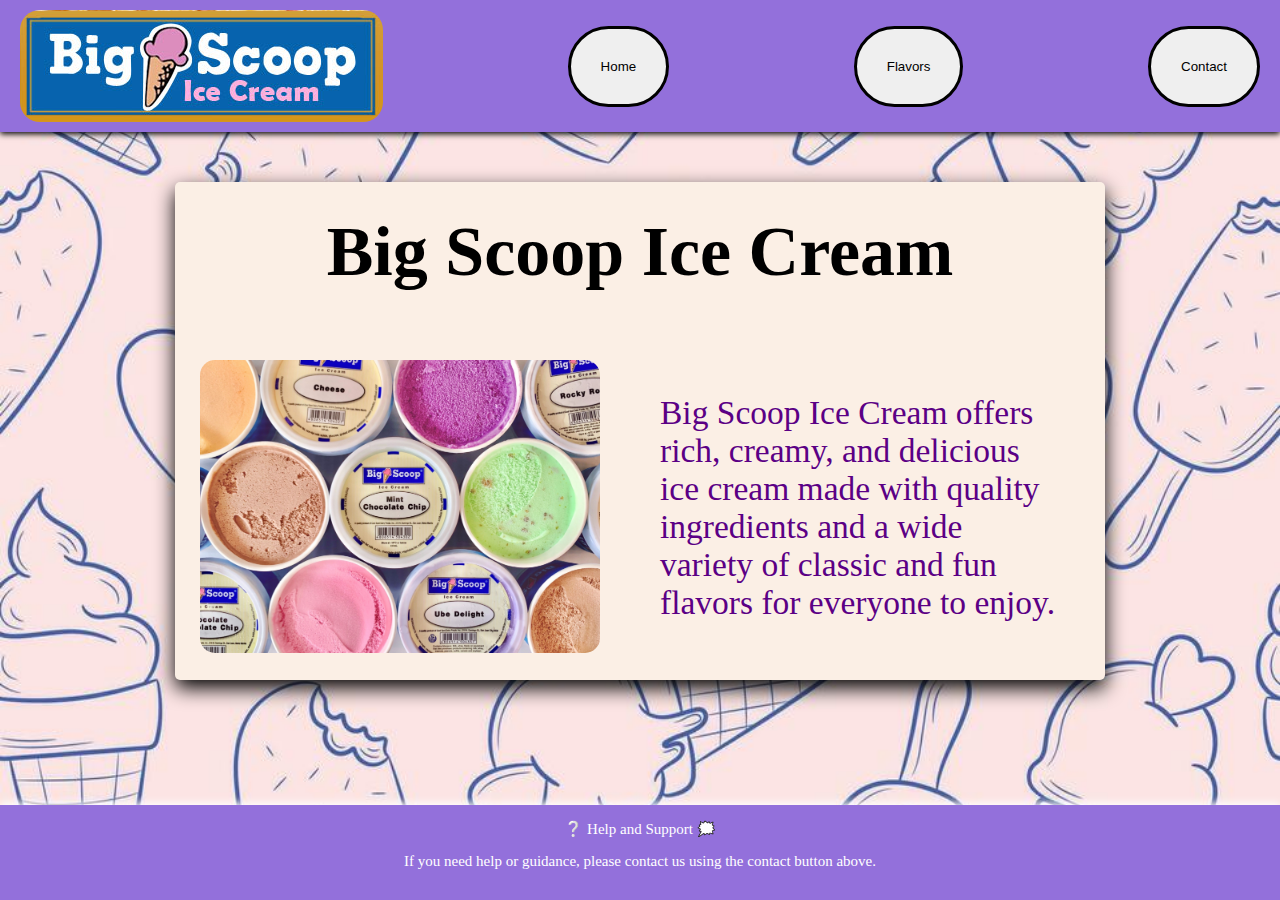
<file: index.html>
<!DOCTYPE html>
<html lang="en">
<head>
  <meta charset="UTF-8">
  <meta name="viewport" content="width=device-width, initial-scale=1.0">
  <link rel="icon" type="image/png" href="images/favicon.png">
  <link rel="stylesheet" href="style.css">
  <title>Big Scoop Ice Cream | Home</title>
  <script src="main.js" defer></script>
</head>

<body>

  <!-- NAVBAR -->
  <div class="navbar" style="background-color:mediumpurple; box-shadow:0px 2px 6px;">
    <img src="images/Big-Scoop-Logo.png" alt="Logo" style="border-radius:20px;">

    <a href="index.html">
      <button style="border-radius:60px; padding:30px; border:solid 3px;">
        Home
      </button>
    </a>

    <a href="Flavorpage.html">
      <button style="border-radius:60px; padding:30px; border:solid 3px;">
        Flavors
      </button>
    </a>

    <button style="border-radius:60px; padding:30px; border:solid 3px;" onclick="cinfo()">
      Contact
    </button>

    <div id="conta">
      <a href="https://www.instagram.com/itsmejaaaaaaaa?igsh=MWo2cXB6d2h0Y2RnMQ==" target="_blank">
        <img src="images/Ig.png" alt="Instagram">
      </a>
    </div>
  </div>

  <!-- MAIN CONTENT -->
  <main>

    <div class="main-box">
      <h2 class="page-title">Big Scoop Ice Cream</h2>

      <div class="content">
        <img src="images/ice.jpg" class="ice-img" alt="Ice Cream">

        <p class="description">
          Big Scoop Ice Cream offers rich, creamy, and delicious ice cream made with
          quality ingredients and a wide variety of classic and fun flavors for everyone to enjoy.
        </p>
      </div>
    </div>

  </main>


  <footer style="background-color:mediumpurple; text-align:center; font-size:15px; padding:15px; box-shadow:0px -2px 8px;">
    ❔ Help and Support 🗯️
    <p>
      If you need help or guidance, please contact us using the contact button above.
    </p>
  </footer>

</body>
</html>
</file>
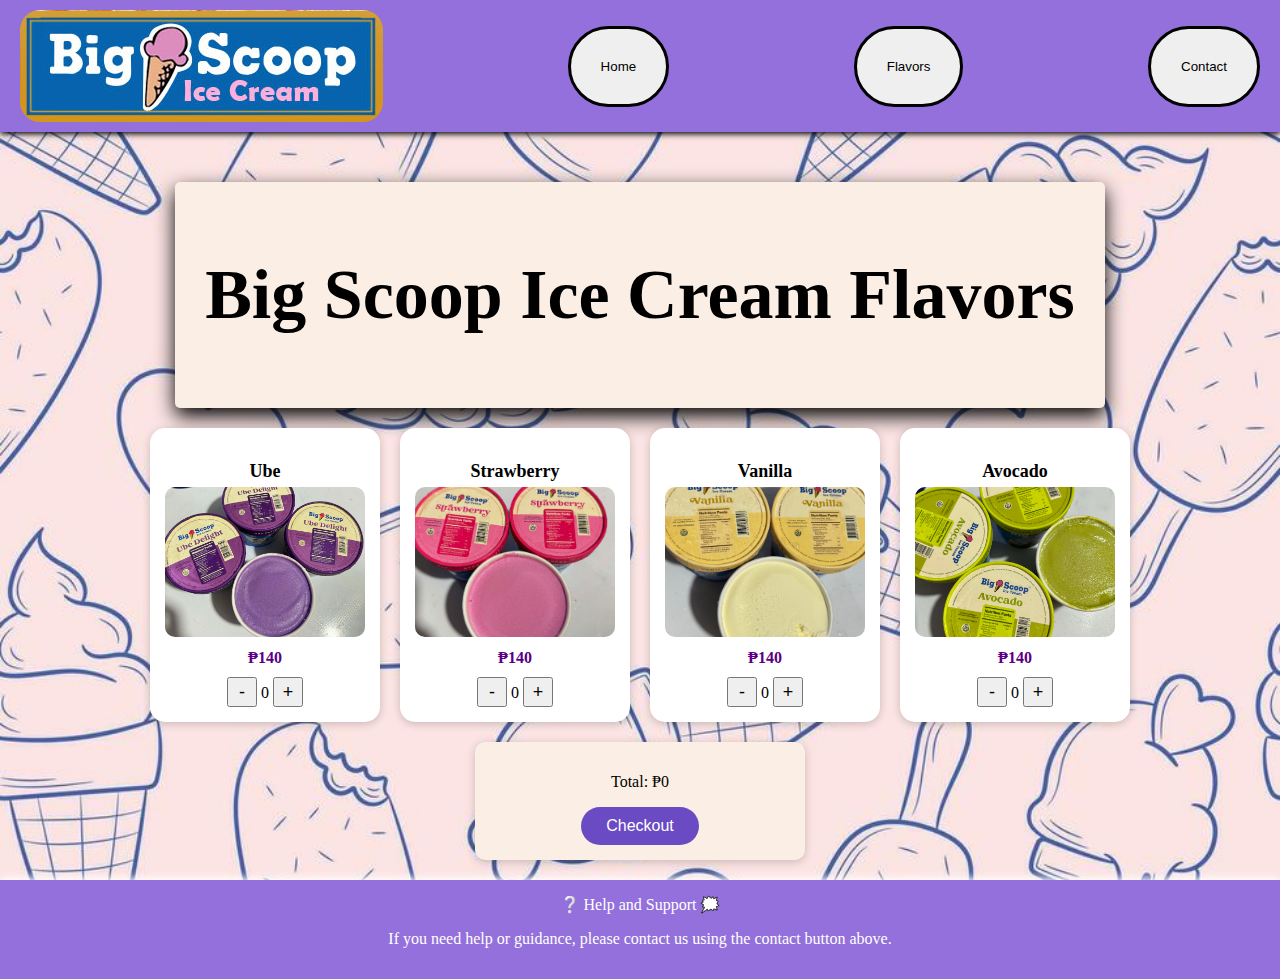
<file: Flavorpage.html>
<!DOCTYPE html>
<html lang="en">
<head>
  <meta charset="UTF-8">
  <meta name="viewport" content="width=device-width, initial-scale=1.0">
  <link rel="icon" type="image/png" href="images/favicon.png">
  <link rel="stylesheet" href="flavors.css">
  <title>Big Scoop Ice Cream | Flavors</title>
  <script src="main.js" defer></script>
</head>

<body>

  <!-- NAVBAR -->
  <div class="navbar" style="background-color:mediumpurple; box-shadow:0px 2px 6px;">
    <img src="images/Big-Scoop-Logo.png" alt="Logo" style="border-radius:20px;">

    <a href="index.html">
      <button style="border-radius:60px; padding:30px; border:solid 3px;">Home</button>
    </a>

    <a href="Flavorpage.html">
      <button style="border-radius:60px; padding:30px; border:solid 3px;">Flavors</button>
    </a>

    <button style="border-radius:60px; padding:30px; border:solid 3px;" onclick="cinfo()">Contact</button>

    <div id="conta" style="display:none; margin-top:10px;">
      <a href="https://www.instagram.com/itsmejaaaaaaaa?igsh=MWo2cXB6d2h0Y2RnMQ==" target="_blank">
        <img src="images/Ig.png" alt="Instagram" style="height:90px; width:150px;">
      </a>
    </div>
  </div>

  <!-- TITLE BOX -->
  <div class="title-box">
    <h2 class="page-title">Big Scoop Ice Cream Flavors</h2>
  </div>

  <!-- PRODUCTS GRID -->
  <div class="products content">

    <!-- UBE -->
    <div class="card" data-price="140">
      <p class="name">Ube</p>
      <img src="images/Ube.jpg" alt="Ube">
      <p class="price">₱140</p>
      <div class="qty">
        <button onclick="changeQty(this,-1)">-</button>
        <span>0</span>
        <button onclick="changeQty(this,1)">+</button>
      </div>
    </div>

    <!-- STRAWBERRY -->
    <div class="card" data-price="140">
      <p class="name">Strawberry</p>
      <img src="images/Strawberry.jpg" alt="Strawberry">
      <p class="price">₱140</p>
      <div class="qty">
        <button onclick="changeQty(this,-1)">-</button>
        <span>0</span>
        <button onclick="changeQty(this,1)">+</button>
      </div>
    </div>

    <!-- VANILLA -->
    <div class="card" data-price="140">
      <p class="name">Vanilla</p>
      <img src="images/Vanilla.jpeg" alt="Vanilla">
      <p class="price">₱140</p>
      <div class="qty">
        <button onclick="changeQty(this,-1)">-</button>
        <span>0</span>
        <button onclick="changeQty(this,1)">+</button>
      </div>
    </div>

    <!-- AVOCADO -->
    <div class="card" data-price="140">
      <p class="name">Avocado</p>
      <img src="images/Avocado.jpeg" alt="Avocado">
      <p class="price">₱140</p>
      <div class="qty">
        <button onclick="changeQty(this,-1)">-</button>
        <span>0</span>
        <button onclick="changeQty(this,1)">+</button>
      </div>
    </div>

  </div>

  <!-- CHECKOUT BOX -->
  <div class="checkout-box">
    <p>Total: ₱<span id="total">0</span></p>
    <button id="checkoutBtn" onclick="checkout()">Checkout</button>
  </div>

  <!-- FOOTER HELP -->
  <footer class="footer">
    ❔ Help and Support 🗯️
    <p>If you need help or guidance, please contact us using the contact button above.</p>
  </footer>

</body>
</html>
</file>
<file: style.css>
/* BODY & BACKGROUND */
body{
  background-color:#DDD8FF;
  margin:0;
  min-height:100vh; /* ensures footer stays at bottom */
  display:flex;
  flex-direction:column;
  background-image:url(images/Background.jpg);
  background-repeat:no-repeat;
  background-position:center;
  background-size:cover;
}

/* BUTTON HOVER & ACTIVE ANIMATION */
button {
  transition: all 0.15s ease-in-out; /* smooth hover and active */
}

button:hover {
  transform: scale(1.05);       /* slightly bigger */
  background-color: #998EE5;    /* hover color */
}

button:active {
  transform: scale(1.1);        /* bigger on click */
  background-color: #725EFE;    /* active color */
}

/* NAVBAR */
.navbar{
  display:flex;
  align-items:center;
  justify-content:space-between;
  padding:10px 20px;
  flex-wrap:wrap;
}

#conta{
  display:none;
  margin-top:10px;
}

#conta img{
  height:90px;
  width:150px;
}

/* TITLE */
.page-title{
  text-align:center;
  margin-top:15px;
  font-family:cursive;
  font-size:70px;
  font-weight:600;
}

/* MAIN BOX */
.main-box{
  max-width:900px;
  margin:50px auto;
  padding:15px;
  background-color:#FBEFE5;
  border-radius:5px;
  box-shadow:0px 8px 20px;
  transition: all 0.2s ease-in-out;
}

.main-box:hover{
  transform: scale(1.02); /* slight grow */
  box-shadow: 0 10px 25px rgba(0,0,0,0.2);
}

/* CONTENT INSIDE BOX */
.content{
  display:flex;
  align-items:flex-start;
  gap:60px;
  padding:10px;
  transition: all 0.2s ease-in-out;
}

.ice-img{
  width:400px;
  height:auto;
  border-radius:15px;
  transition: all 0.2s ease-in-out;
}

.ice-img:hover{
  transform: scale(1.02); /* subtle zoom */
}

.description{
  max-width:400px;
  font-size:33.5px;
  color:#5B0085;
  transition: all 0.2s ease-in-out;
}

.description:hover{
  transform: scale(1.02);
}

/* FOOTER */
footer{
  background-color:mediumpurple;
  text-align:center;
  padding:15px;
  color:white;
  margin-top:auto; /* sticks footer to bottom */
  box-shadow:0px -2px 8px rgba(0,0,0,0.1); /* soft shadow */
}

/* MOBILE RESPONSIVE */
@media (max-width:768px){
  .navbar{
    flex-direction:column;
    align-items:center;
    gap:10px;
  }

  .page-title{
    font-size:40px;
  }

  .main-box{
    padding:15px;
    max-width:90%;
  }

  .content{
    flex-direction:column;
    align-items:center;
    text-align:center;
    gap:20px;
  }

  .ice-img{
    width:90%;
    max-width:300px;
  }

  .description{
    font-size:20px;
    max-width:90%;
  }
}
</file>
<file: flavors.css>
/* BODY & BACKGROUND */
body{
  background-color:#DDD8FF;
  margin:0;
  background-image:url(images/Background.jpg);
  background-repeat:no-repeat;
  background-position:center;
  background-size:cover;
}

/* BUTTONS HOVER & ACTIVE */
.qty button, .navbar button {
  transition: all 0.1s ease-in-out;
}

.qty button:hover, .navbar button:hover {
  transform: scale(1.05); /* slightly bigger */
  background-color:#998EE5; /* match your original hover color */
}

.qty button:active, .navbar button:active {
  transform: scale(1.1);
  background-color:#725EFE; /* match original active color */
}

/* NAVBAR */
.navbar{
  display:flex;
  align-items:center;
  justify-content:space-between;
  padding:10px 20px;
  flex-wrap:wrap;
}

#conta{
  display:none;
  margin-top:10px;
}

#conta img{
  height:90px;
  width:150px;
}

/* TITLE BOX */
.title-box{
  max-width:900px;
  margin:50px auto 20px auto;
  padding:15px;
  background-color:#FBEFE5;
  border-radius:5px;
  box-shadow:0px 8px 20px;
  text-align:center;
}

.page-title{
  font-family:cursive;
  font-size:70px;
  font-weight:600;
}

/* PRODUCTS GRID */
.products{
  display:flex;
  flex-wrap:wrap;
  justify-content:center;
  gap:20px;
  padding:0 10px;
}

/* PRODUCT CARD */
.card {
  background-color:white;
  border-radius:15px;
  text-align:center;
  padding:15px;
  box-shadow:0 2px 8px rgba(0,0,0,0.2);
  flex:1 1 200px;
  max-width:200px;
  transition: all 0.2s ease-in-out;
}

/* CARD HOVER (slight enlarge + background) */
.card:hover{
  transform: scale(1.03);
  background-color:#F5E8FF; /* light pastel like your hover style */
}

.card img {
  width:100%;
  height:150px;
  object-fit:cover;
  border-radius:10px;
}

.card .name {
  font-weight:600;
  margin-bottom:5px;
  font-size:18px;
}

.card .price {
  font-weight:600;
  margin:8px 0;
  color:#5B0085;
  font-size:16px;
}

.qty {
  margin-top:10px;
}

.qty button {
  width:30px;
  height:30px;
  font-size:18px;
  cursor:pointer;
}

/* CHECKOUT BOX */
.checkout-box{
  max-width:300px;
  margin:20px auto;
  padding:15px;
  background-color:#FBEFE5;
  border-radius:10px;
  box-shadow:0 2px 10px rgba(0,0,0,0.2);
  text-align:center;
}

.checkout-box button{
  padding:10px 25px;
  border-radius:20px;
  border:none;
  background:#6a4bc3;
  color:white;
  font-size:16px;
  cursor:pointer;
  transition: all 0.1s ease-in-out;
}

.checkout-box button:hover{
  transform: scale(1.05);
  background-color:#998EE5;
}

.checkout-box button:active{
  transform: scale(1.1);
  background-color:#725EFE;
}

/* FOOTER HELP */
.footer{
  background-color:mediumpurple;
  text-align:center;
  padding:15px;
  box-shadow:0 -2px 8px;
  color:white;
}

/* MOBILE RESPONSIVE */
@media (max-width:768px){
  .navbar{
    flex-direction:column;
    align-items:center;
    gap:10px;
  }

  .title-box{
    width:90%;
    margin:30px auto 20px auto;
  }

  .page-title{
    font-size:40px;
  }

  .products{
    flex-direction:column;
    align-items:center;
  }

  .card{
    max-width:90%;
  }

  .checkout-box{
    width:90%;
  }
}
</file>
